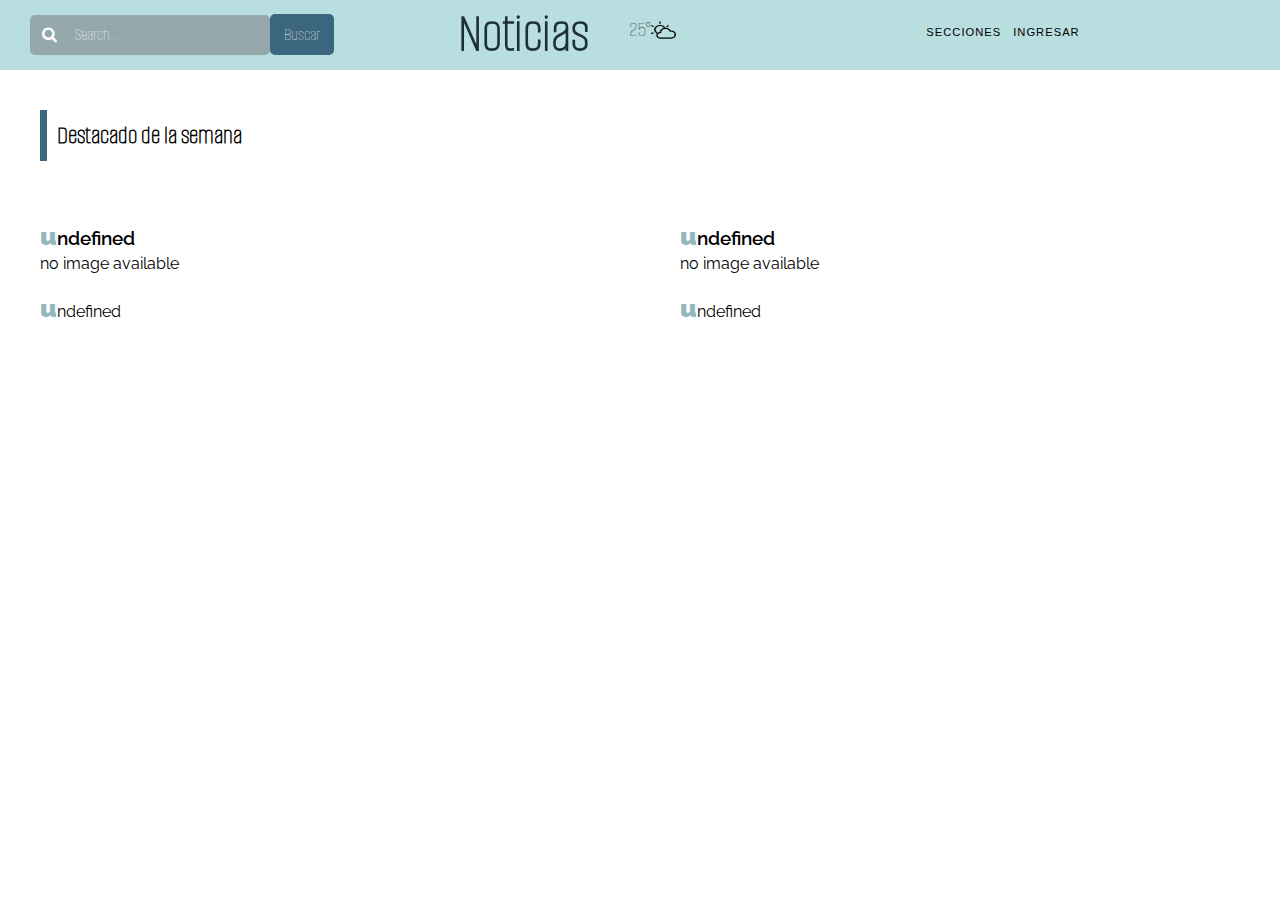
<file: index.html>
<!DOCTYPE html>
<html lang="en">
<head>
    <meta charset="UTF-8">
    <meta http-equiv="X-UA-Compatible" content="IE=edge">
    <meta name="viewport" content="width=device-width, initial-scale=1.0">
    <link rel="stylesheet" href="./style.css">
    <link rel="preconnect" href="https://fonts.googleapis.com">
    <link rel="preconnect" href="https://fonts.googleapis.com">
<link rel="preconnect" href="https://fonts.gstatic.com" crossorigin>
<link href="//maxcdn.bootstrapcdn.com/font-awesome/4.1.0/css/font-awesome.min.css" rel="stylesheet">

<link href="https://fonts.googleapis.com/css2?family=Raleway&display=swap" rel="stylesheet">
    
<link rel="preconnect" href="https://fonts.gstatic.com" crossorigin>
<link href="https://fonts.googleapis.com/css2?family=Alumni+Sans+Pinstripe&display=swap" rel="stylesheet">
    <title>Notice</title>
</head>
<body>

    <header class="header1">

        <div class="navegacion">

            <div class="box">
                <form id="container-1">
                    <span class="icon"><i class="fa fa-search"></i></span>
                    <input type="search" id="search" placeholder="Search...">
                    <button type="submit" id="btn" > <li> <a href="#result">Buscar</a></li></button>
                </form>
              </div>
            
            </form>

                <div class="titulo-cli">
                <h1 >Noticias</h1>
                <div id='clima'>
                    
                    <ul>  
                        <li>25°</li>
                    </ul>
                    
                    <img src="./img/calendario.png" alt="">
                </div>
            
            </div>
            
            <nav id="menu">
      
            
                
            <div id="div-nav">
                
               <ul>
                <li><a href="#">Secciones</a>
               <!-- start menu desplegable -->
                <ul>
                <li><a href="#general" onClick="crearSeccion('ge')">General</a></li>
                <li><a href="#general" onClick="crearSeccion('po')">Politica</a></li>
                <li><a href="#general"onClick="crearSeccion('depo')">Deportes</a></li>
                </ul>
               <!-- end menu desplegable -->
                </li>
                <li><a href="./login.html">Ingresar</a></li>
              
               </ul>
               <!-- end menu -->
            </div>
            </nav>
       
         

        </div>
        </header>



        <h2 class="desta-ti">Destacado de la semana</h2>
<div id="destacado">
    
</div>


    <div id="general">


    </div>

        
        <div id="result">
            <img src="./img/loading-11.gif" alt="" id="img-cargando">
            
        </div>

    
</body>
<script src="./main.js"></script>
</html>
</file>
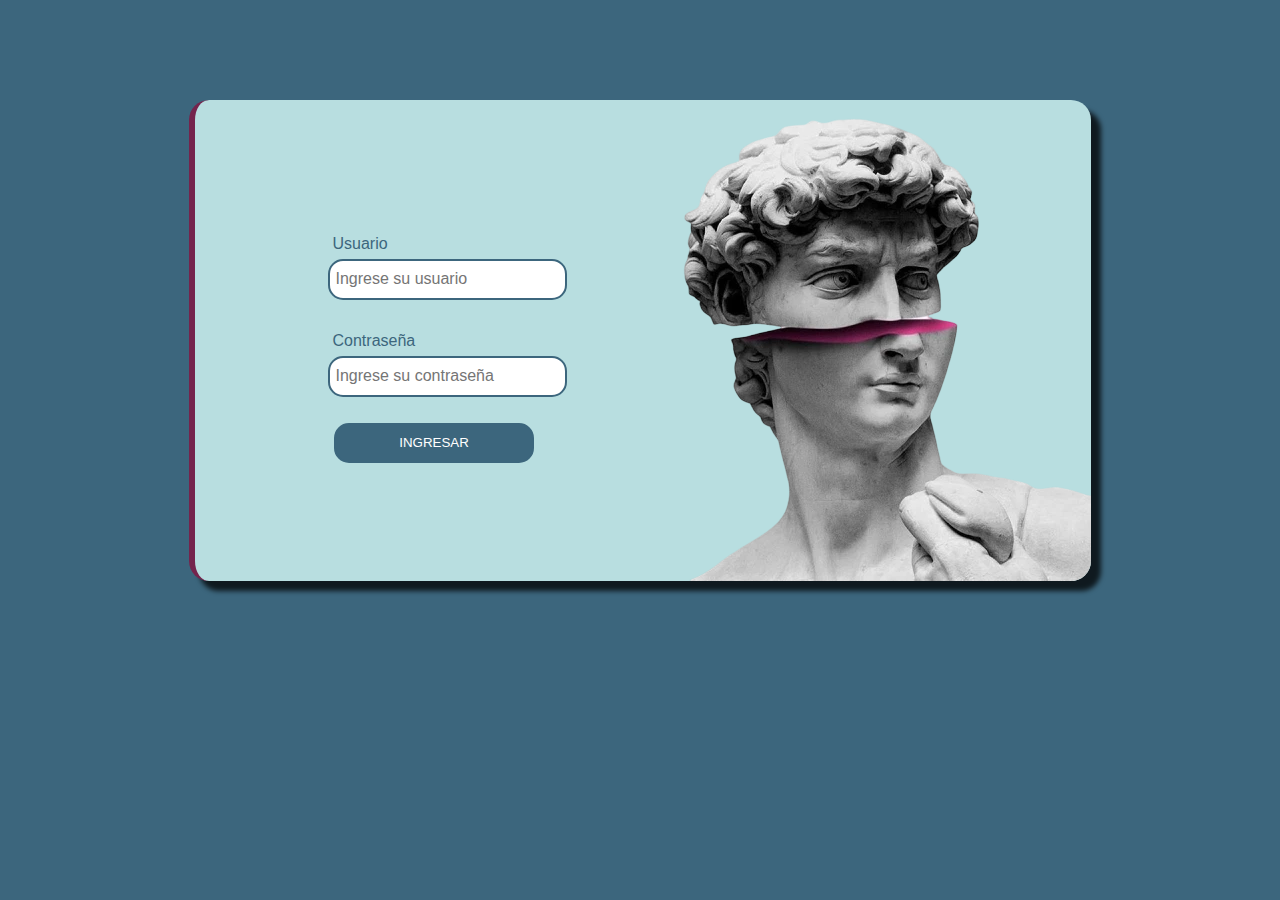
<file: login.html>
<!DOCTYPE html>
<html lang="en">
<head>
    <meta charset="UTF-8">
    <link rel="stylesheet" href="style.css">
    <meta http-equiv="X-UA-Compatible" content="IE=edge">
    <meta name="viewport" content="width=device-width, initial-scale=1.0">
    <title>Document</title>
</head>
<body style="background-color: #3c667d;">







    <div class="container">
        <div class="recuadroLogin">
            <div class="container-form" id="container-form">
                <form class = "form" id="formu" >
                    <ul class="nombre">
                    
                        <label for="name"> Usuario </label>
                        <input   type="text"  id="name" placeholder="Ingrese su usuario">
                    
                    </ul>
    
                    <ul class="contraseña">
                    
                        <label for="Contraseña">Contraseña </label>
                        <input   type="password"  id="Contraseña" placeholder="Ingrese su contraseña">
                    
                    </ul>
                    <div>
                        <button class="boton" id="boton">INGRESAR</button>
                    </div>
    
    
    
    
                </form>
              
            
            </div>
       
            
            <div class="container-image">
                <img src="img/xd.jpg" alt="logo.jpg">
            </div>     
    
          
        </div> 
    </div>
    




    
</body>
<script src="./login.js"></script>
</html>
</file>
<file: style.css>
body{
    margin: 0px;
    padding: 0px;
}




.header1{
    background-color: #b8dee0;
    width: 100%;
    height:70px;
}
.navegacion{
    display: flex;
    align-items: flex-start;
    justify-content: flex-start;
}

#container-1{
    width: 100%;
    white-space: nowrap;
    margin-top: 14px;
    margin-bottom: 10px;
    display: flex;
    align-items: center;
    margin-left: 30px;
    position: relative;
  }

  #container-1 input#search{
    width: 240px;
    height: 40px;
    background: #95a9ad;
    border: none;
    float: left;
    color: white;
    padding-left: 45px;
    -webkit-border-radius: 5px;
    -moz-border-radius: 5px;
    border-radius: 5px;
    font-family: 'Alumni Sans Pinstripe', sans-serif;
    font-size: 1.1rem;

  }

  #container-1 input#search::-webkit-input-placeholder {
    color: white;
    
 }
  
 #container-1 input#search:-moz-placeholder { /* Firefox 18- */
    color: white;  
 }
  
 #container-1 input#search::-moz-placeholder {  /* Firefox 19+ */
    color: white;  
 }
  
 #container-1 input#search:-ms-input-placeholder {  
    color: white;  
 }
 
 #container-1 .icon{
    position:absolute;
    margin-left: 12px;
    z-index:1;
    color: white;
  }

#btn{
    float: right;
    height: 41px;
    width: 20%;
    list-style: none;
    text-decoration: none !important;
    border-radius: 5px;
    background-color: #3c667d; 
    color: white !important;
    font-family: 'Alumni Sans Pinstripe', sans-serif;
    font-size: 1.1rem;
    border:none;
  }
  #container-1 #btn li a{
    text-decoration: none;
    color: white;
    list-style: none;
  }
  
  #container-1 input#search:hover, .container-1 input#search:focus, .container-1 input#search:active{
    outline:none;
    background: #3c667d;;
    
  }
  
.titulo-cli {
    display: flex;
    align-items: flex-start;
    justify-content: flex-start;
    margin-left:140px;
    

}
.titulo-cli h1{
    font-family: 'Alumni Sans Pinstripe', sans-serif;
    font-size: 3.5rem;
    font-weight: 800;
    
    margin: 0 ;
    color: #1f2f38;
    
}

#menu{
    display: flex;
    align-items: center;
    flex-direction: row;
    margin-top: 20px;
    width: 100%;
    height: 100%;
    margin-left: 50px;
    justify-content: center;
   
}

#menu ul {
    list-style:none;
    
    margin:0;
    padding:0;
   }
   
   /* items del menu */
   
   #menu ul li {
    background-color:#b8dee0;;
    
    
   }
   
   /* enlaces del menu */
   
   #menu ul a {
    display:block;
    color:black;
    text-decoration:none;
    font-weight:400;
    font-size:0.7rem;
    padding:6px;
    font-family:"HelveticaNeue", "Helvetica Neue", Helvetica, Arial, sans-serif;
    text-transform:uppercase;
    letter-spacing:1px;
   }
   
   /* items del menu */
   
   #menu ul li {
    position:relative;
    float:left;
    margin:0;
    padding:0;
    
   }
   
   /* efecto al pasar el ratón por los items del menu */
   
   #menu ul li:hover {
   background:  #3c667d;
   border-radius: 5px;
   border-radius: 5px;
   
   }
#container{
    display: flex;
    align-items: center;
    justify-content: center;
    margin-top: 20px;
}
#menu ul ul {
    display:none;
    position:absolute;
    top:100%;
    left:0;
    background:#eee;
    padding:0;
   }
   
   /* items del menu desplegable */
   
   #menu ul ul li {
    float:none;
    width:150px;
   }
   
   /* enlaces de los items del menu desplegable */
   
   #menu ul ul a {
    line-height:120%;
    padding:10px 15px;
   }
   
   /* items del menu desplegable al pasar el ratón */
   
   #menu ul li:hover > ul {
    display:block;
   }

#container-desta{
    display: flex;
    align-items: center;
    justify-content: center;
    width: 300px;
    height: 300px;
    background-color:#a2bdb4;
    border-radius: 20px;
    box-shadow: 10px 10px 5px 0px rgba(0,0,0,0.75);
-webkit-box-shadow: 10px 10px 5px 0px rgba(0,0,0,0.75);
-moz-box-shadow: 10px 10px 5px 0px rgba(0,0,0,0.75);

}
 
#container-desta img{
    width: 20px;
    margin-right: 10px;
    height: 20px;
}
#container-desta input{
    border-radius: 4px ;
    background-color: #b8dee0;
    border: 1px solid #488c81;
    height: 20px;
}
#container-desta button{
    border-radius: 4px;
   border: 1px solid #488c81;
    width: 60px;
    margin-left: 3px;
    height:24px;
}
#clima{
    display: flex;
    align-items: center;
    justify-content: center;
    
}
#clima ul li{
    list-style: none;
    
    font-family: 'Alumni Sans Pinstripe', sans-serif;
    font-size: 1.4rem;
}
#clima img {
    width: 25px;
    height: 20px;
    
}
.desta-ti{
    font-family: 'Alumni Sans Pinstripe', sans-serif;
    font-size: 1.6rem;
    font-weight: 800;
    margin-top: 40px;
    margin-left: 40px;
    padding: 10px;
    border-left: 7px solid #3c667d;
    margin-bottom: 40px;

}
#destacado  {
    width: 100%;
    height: 100%;
    display: flex;
    flex-direction: row;

    justify-content: space-between;
}
#destacado > div {
    width: 50%;
    height: 100%;
    display: flex;
    flex-direction: column;
}
#destacado > div ul :first-child :first-child{ 
    font-weight: 600;
}
#destacado > div ul {
    font-family: 'Raleway', sans-serif;
    font-size: 1.2rem;
    margin-top: 20px;
    list-style: none;

}
#destacado > div ul :last-child  {
    font-size:1rem;
    margin-top: 20px;
}
 
 #destacado > div ul :first-child img {
    width: 100%;
    height: 20%;
    margin-top: 20px;
    margin-bottom: 5px;
    margin-top: 20px;
 }


 #destacado  ul:first-child ::first-letter   {
   color: #93b8bd;
    font-weight: 900;
    font-size: 1.6rem;
 }


#result {
    width: 100%;
    height: 100%;
    display: flex;
    align-items: center;
    justify-content: center;    
    flex-direction: column;
}

#result > div {
    width: 100%;
    height: 100%;
    display: flex;
    flex-direction: column;
    padding: 20px;
    align-items: center;
    border: 2px solid #93b8bd;
    justify-content: space-between;
}
#result > div ul {
    font-family: 'Raleway', sans-serif;
    font-size: 1.2rem;
    list-style: none;
    margin-top: 20px;
}

 #img-cargando{
    display: none;
 }
 #result > div ul :last-child  {
    font-size:1rem;
    margin-top: 25px;
    
}
#result  div ul li span{
    font-size: 1.2rem;
    width: 50%;
    font-weight: 200;
    
    
}

 #result > div button {
    width:150px;
    background-color: cadetblue;
    color: white;
    height: 30px ;
    border-radius: 2px;
    margin-top: 10px;
    cursor: pointer;
    margin-right: 60px;
    border: none;
 }
 
#result > div ul li img{
    border: 1px solid red;
    width: 50%;
    height: 10%;
    
    
}
 #result > div ul :first-child :last-child{
    font-weight: 500;

 }
 #result > div ul :first-child :first-child {
    font-weight: 600;
    width: 100%;
    height: 100%;
    position: absolute;
 }

 ul{
    list-style: none;
 }
 li{
    list-style: none;
 }

 #spanSinResult{
    font-size: 2.5rem;
    font-style: oblique;
    font-family: 'Alumni Sans Pinstripe', sans-serif;   
    font-weight: 600;
 }


 











#general {
    width: 100%;
    height: 100%;
    display: flex;
    align-items: center;
    justify-content: center;
    
}

#general > div {
    width: 50%;
    padding: 10px;
    display: flex;
    flex-direction: column;
    align-items: center;
    justify-content: center;
    
}
#general > div ul {
    font-family: 'Raleway', sans-serif;
    font-size: 1.2rem;
    list-style: none;
    margin-top: 20px;
}


#general > div ul :last-child  {
    font-size:1rem;
    margin-top: 20px;
}
#general  div ul li span{
    font-size: 1.2rem;
    
    font-weight: 200;
}

 #general > div button {
    width:150px;
    background-color: cadetblue;
    color: white;
    height: 20px ;
    border-radius: 2px;
    position: relative;
    cursor: pointer;
    border: none;
 }

 
 
#general > div ul li img{
    border: 1px solid red;
    width: 70%;
    
    
}
 #general > div ul :first-child :last-child{
    font-weight: 500;

 }
 #general > div ul :first-child :first-child {
    font-weight: 600;
 }



 /*ESTA DATA ES DE LOG IN */

 .container{
    display: flex;
    width: 100%;
    height: 100%;
    align-items:center; 
    justify-content: center;
    margin-top: 100px;
    margin-bottom: 100px;
    
}
.recuadroLogin{
    background-color: #b8dee0;
    height: 80%;
    width: 70%;
    border-radius: 20px;
    display: flex;

    margin: 0px;
    box-shadow: 10px 10px 5px 0px rgba(0,0,0,0.75);
    -webkit-box-shadow: 10px 10px 5px 0px rgba(0,0,0,0.75);
    -moz-box-shadow: 10px 10px 5px 0px rgba(0,0,0,0.75);
    border-left: 6px solid #74244d;

}

.container-form{
    width: 50%;
    display: flex;
    align-items: center;
    justify-content: center;

    
}

.form{
    width: 100%;
    height: 100%;
    display: flex;
    justify-content: center;
    margin: 0px;
    align-items: center;
    flex-wrap: wrap;
    flex-direction: column;
}
.container-image{
    width: 50%;
    display: flex;
    align-items: flex-end;
    justify-content:flex-end;
    margin: 0px;
    
}
.container-image img{
    max-width: 100%;
    height: auto;
    border-radius: 20px;
    margin: 0px;
    object-fit:cover;

    
}




.nombre{
    display: flex;
    flex-direction: column;
    
}
.contraseña{
    display: flex;
    flex-direction: column;
}
.nombre input{
    border-radius: 15px ;
    width: 100%;
    border: 2px solid #3c667d;
    font-family: 'Roboto Condensed', sans-serif;
    padding: 6px;
    height: 25px;
    font-size:1rem;
    margin-top: 6px;
}
.nombre label{
    font-family: 'Roboto Condensed', sans-serif;
    color:#3c667d;
    font-size: 1rem;
    margin-left: 5px;
  
}

.contraseña input{
    border-radius: 15px ;
    width: 100%;
    font-size: 1rem;
    border: 2px solid #3c667d;
    font-family: 'Roboto Condensed', sans-serif;
    padding: 6px;
    height: 25px;   
    margin-top: 6px;

}
.contraseña label{
    font-family: 'Roboto Condensed', sans-serif;
    color:#3c667d;
    font-size: 1rem;
    margin-left: 5px;
}




.boton{
    
    border-radius: 15px ;
    width: 200px;
    border: 2px solid #3c667d;
    font-family: 'Roboto Condensed', sans-serif;
    margin-left: 30px;
    height: 40px;
    margin-top: 10px;
    transition: background-color 0.8s;
    background-color: #3c667d;
    color: white;   
    padding:6px;    
}
.boton:hover{
    background-color: white;
    color: #3c667d;
}
</file>
